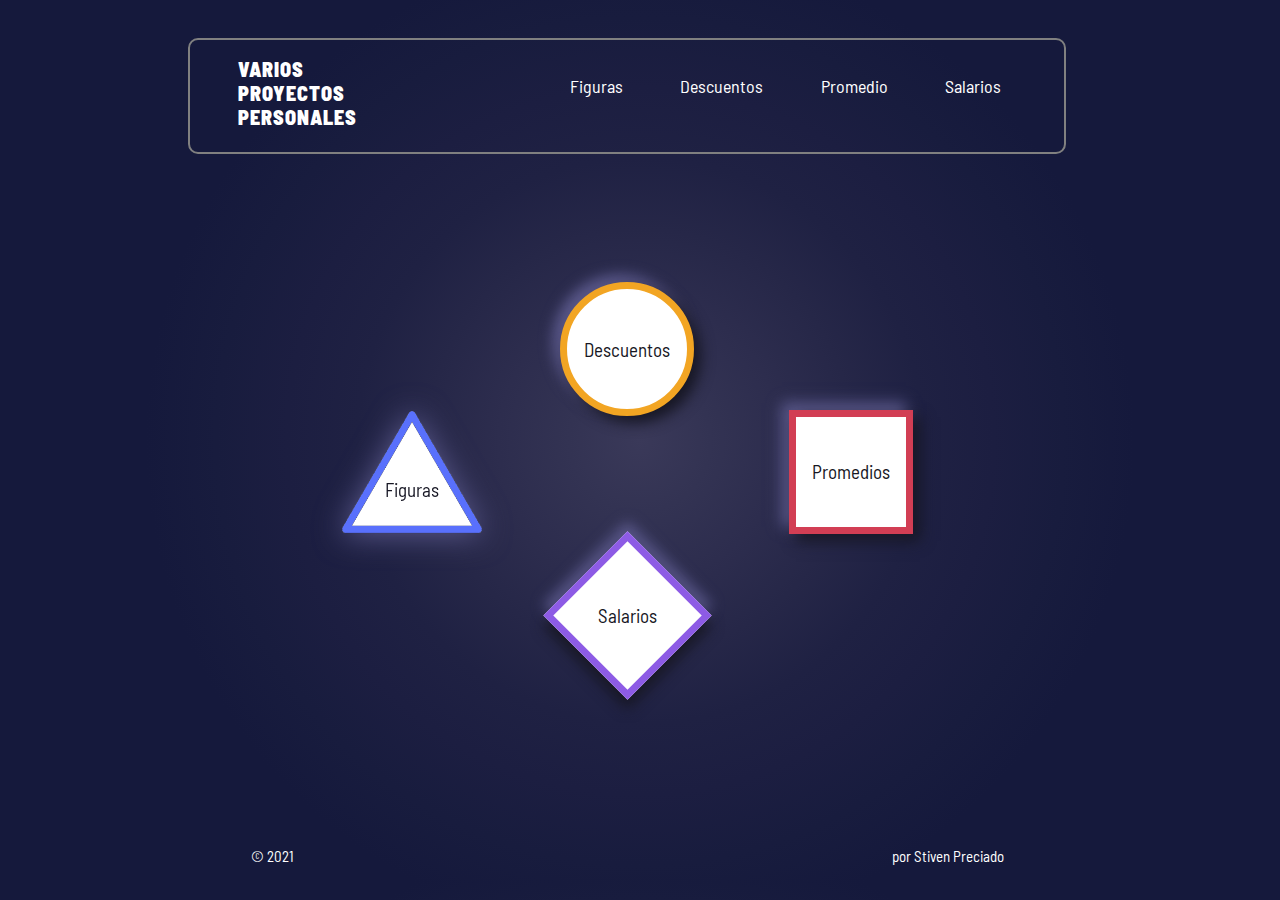
<file: index.html>
<!DOCTYPE html>
<html lang="en">
<head>
    <meta charset="UTF-8">
    <meta http-equiv="X-UA-Compatible" content="IE=edge">
    <link rel="icon" type="image/png" href="assets/images/favicon-32x32.png" alt="Logo">
    <link rel="stylesheet" href="styles/estilos.css">
    <link rel="stylesheet" href="styles/mobile.css">
    <meta name="viewport" content="width=device-width, initial-scale=1.0">
    <title>Proyectos variadosJS</title>

</head>
<body>
    <header>
        <a class="project" href="index.html">
            <p class="project">
                    Varios <br> Proyectos <br> Personales
            </p>

        </a>
        <menu class="menu">
            <ul>
                <li><a href="Figuras.html" target="_blank">Figuras</a></li>
                <li><a href="Descuentos.html" target="_blank">Descuentos</a></li>
                <li><a href="Estadistica.html" target="_blank">Promedio</a></li>
                <li><a href="Salarios.html" target="_blank">Salarios</a></li>
            </ul>
        </menu>
    </header>

    <main>
        <div class="up" >
            <a class="up__circle" href="Descuentos.html" target="_blank">
                <p>Descuentos</p> 
            </a>

        </div>
        <div class="center">
            <a class="center__triangle" href="Figuras.html" target="_blank">
                <p>Figuras</p>
            </a>

            <a class="center__square" href="Estadistica.html" target="_blank">
                <p>Promedios</p>
            </a>
        </div>
        <div class="down">
            <a class="down__diamond" href="Salarios.html" target="_blank">
                <p>Salarios</p>
            </a>
        </div>

    </main>
    <footer>
        <div class="foot__left">
            © 2021
        </div>
        <div class="foot__right">
            por Stiven Preciado
        </div>  

    </footer>
    
</body>
</html>
</file>
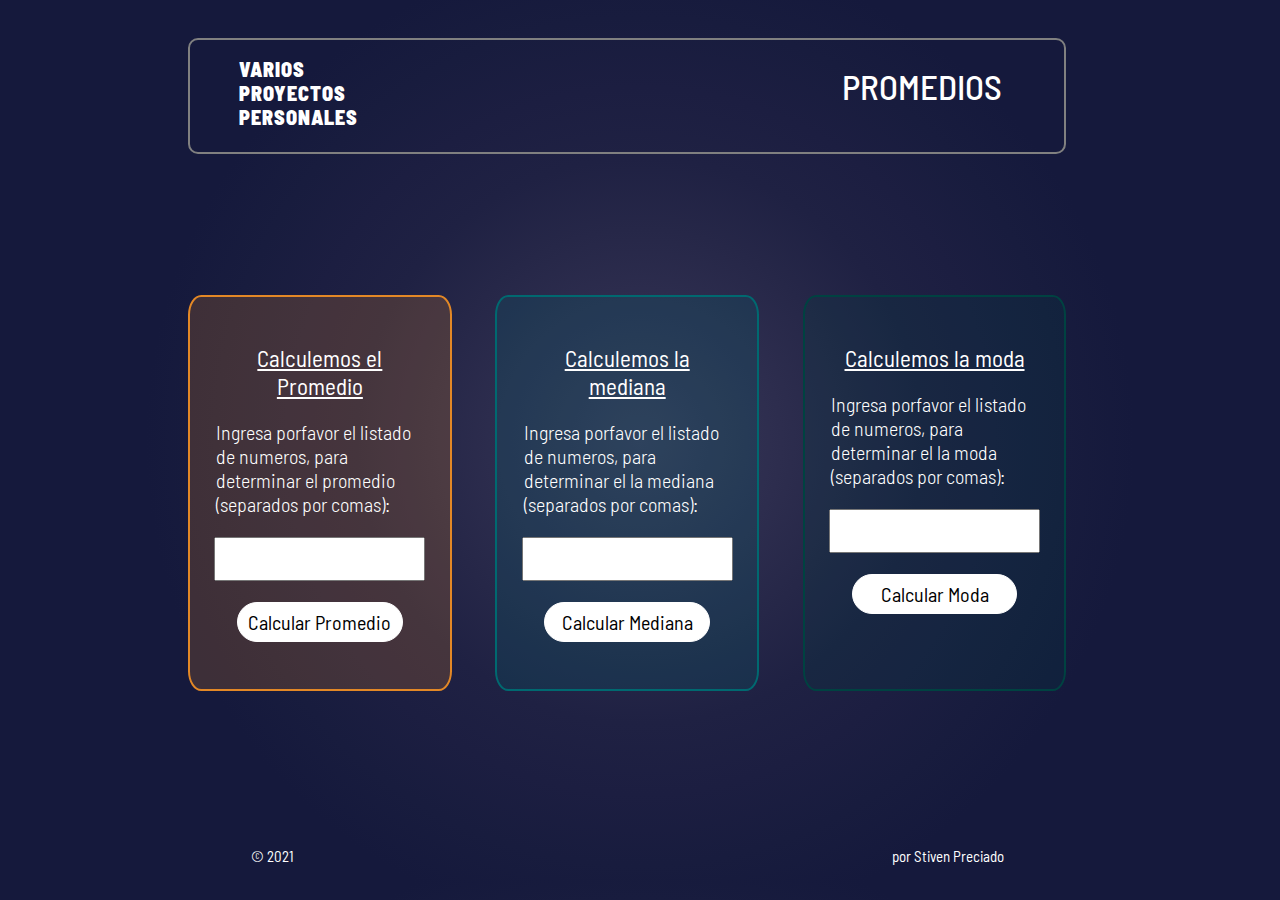
<file: Estadistica.html>
<!DOCTYPE html>
<html lang="en">
<head>
    <meta charset="UTF-8">
    <meta http-equiv="X-UA-Compatible" content="IE=edge">
    <link rel="icon" type="image/png" href="assets/images/favicon-32x32.png" alt="Logo">
    <link rel="stylesheet" href="styles/estilos.css">
    <link rel="stylesheet" href="styles/mobile.css">
    <meta name="viewport" content="width=device-width, initial-scale=1.0">
    <title>Estadistica</title>
</head>
<body>
    <header>
        <a class="project" href="index.html">
            <p class="project">
                    Varios <br> Proyectos <br> Personales
            </p>

        </a>
        <div class="title">
            <h1 >
                Promedios
            </h1>
        </div>
    </header>
    <main class="cards__container">
        <article class="promedio__card">
            <h3 class="promedio__title">
                Calculemos el Promedio
            </h3>
            <p class="promedio__description">
                Ingresa porfavor el listado de numeros, para determinar el promedio (separados por comas):
            </p>
            <input class="pomedio__in" type="text" id="inPromedio">
            <button class="promedio__button" onclick="CalcularPromedio()">
                Calcular Promedio
            </button>
            <p class="promedio__out" id="outPromedio">
                
            </p>

        </article>
        <article class="mediana__card">
            <h3 class="mediana__title">
                Calculemos la mediana
            </h3>
            <p class="mediana__description">
                Ingresa porfavor el listado de numeros, para determinar el la mediana (separados por comas):
            </p>
            <input class="mediana__in" type="text" id="inMediana">
            <button class="mediana__button" onclick="CalcularMediana()">
                Calcular Mediana
            </button>
            <p class="mediana__out" id="outMediana">

            </p>
        </article>
        <article class="moda__card">
            <h3 class="moda__title">
                Calculemos la moda
            </h3>
            <p class="moda__description">
                Ingresa porfavor el listado de numeros, para determinar el la moda (separados por comas):
            </p>
            <input class="moda__in" type="text" id="inModa">
            <button class="moda__button" onclick="CalcularModa()">
                Calcular Moda
            </button>
            <p class="moda__out" id="outModa">

            </p>
        </article>

    </main>
        
    <footer>
        <div class="foot__left">
            © 2021
        </div>
        <div class="foot__right">
            por Stiven Preciado
        </div>  
    </footer>
    <script src="Cal_promedios.js">
    </script>
    
</body>
</html>
</file>
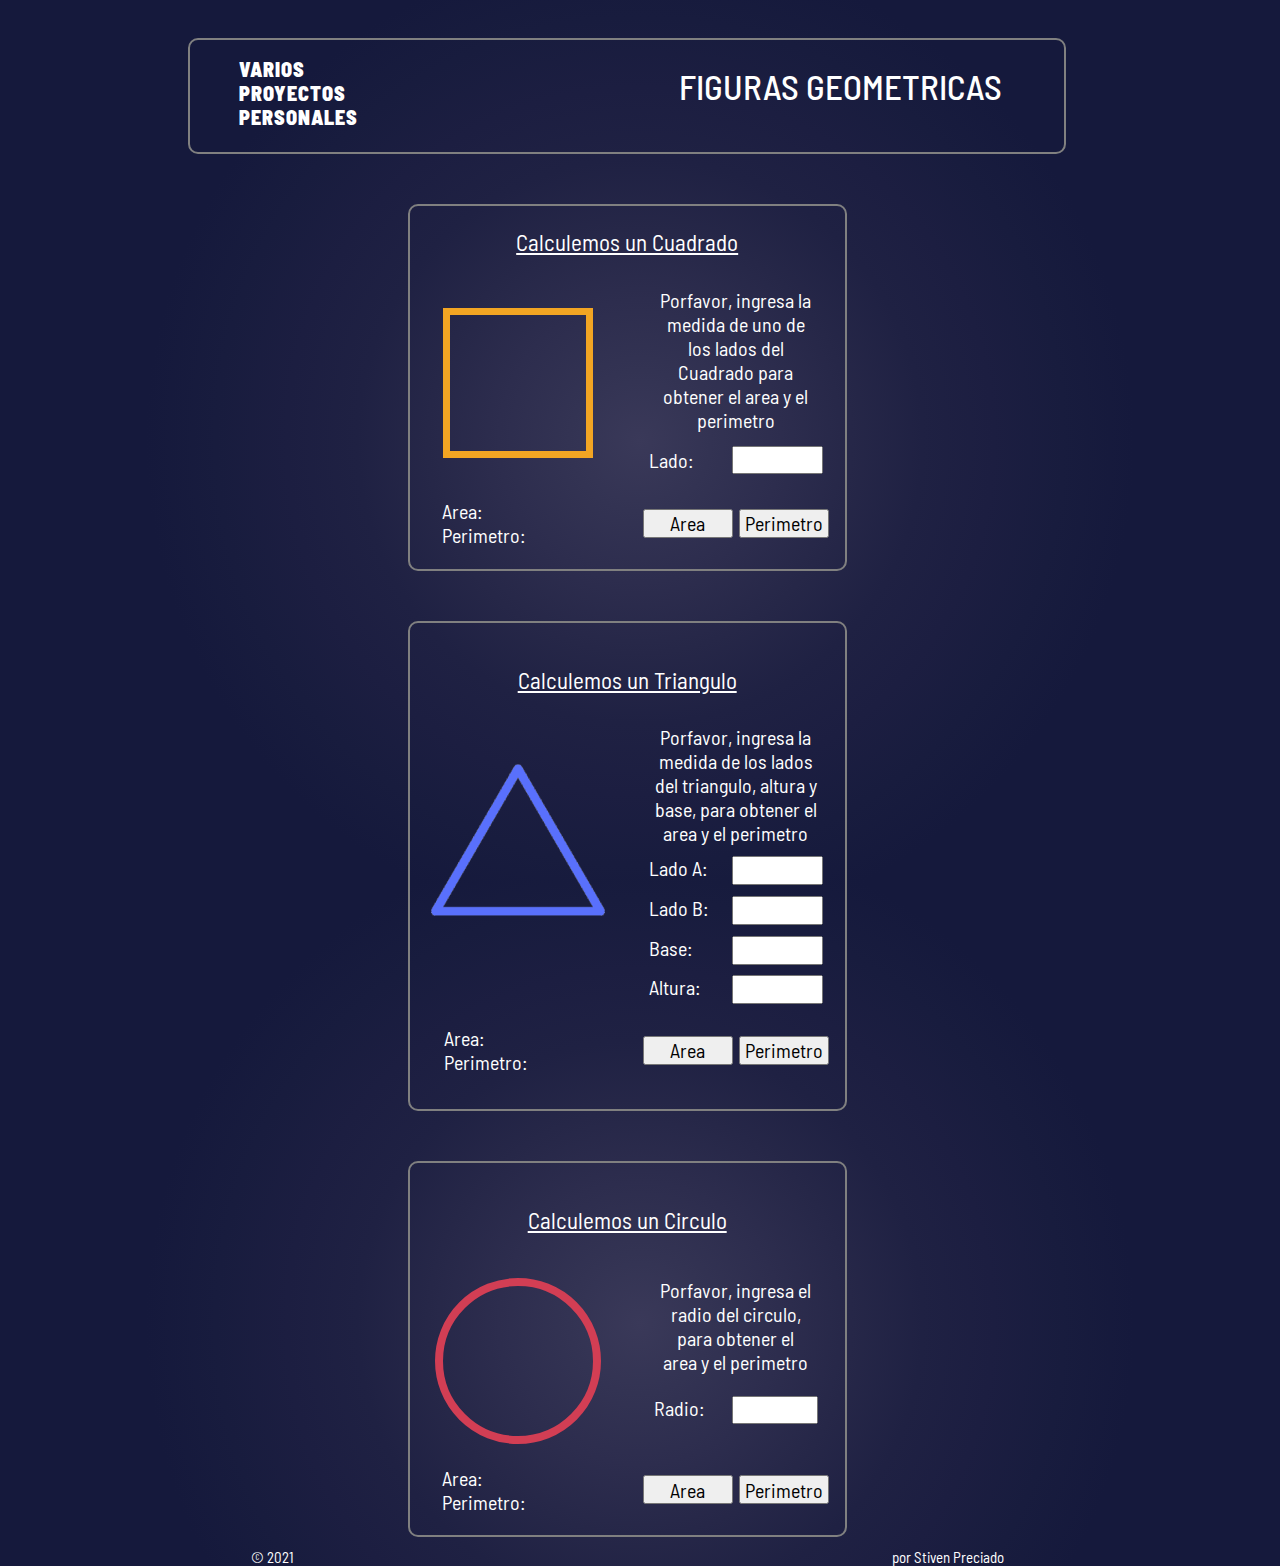
<file: Figuras.html>
<!DOCTYPE html>
<html lang="en">
<head>
    <meta charset="UTF-8">
    <meta http-equiv="X-UA-Compatible" content="IE=edge">
    <link rel="icon" type="image/png" href="assets/images/favicon-32x32.png" alt="Logo">
    <link rel="stylesheet" href="styles/estilos.css">
    <link rel="stylesheet" href="styles/mobile.css">
    <meta name="viewport" content="width=device-width, initial-scale=1.0">
    <title>Figuras Geometricas</title>
</head>
<body>
    <header>
        <a class="project" href="index.html">
            <p class="project">
                    Varios <br> Proyectos <br> Personales
            </p>

        </a>
        <div class="title">
            <h1 >
                Figuras Geometricas
            </h1>
        </div>
    </header>
    <div class="main__container">
        <article class="square">
            <div class="square__up">
                <h2 class="square__title">
                    Calculemos un Cuadrado
                </h2>
            </div>
            
            <div class="square__middle">
                <div class="square__figure">
                    <figure>

                    </figure>
                </div>
                <div class="square__info">
                    <p class="square__info-up">
                        Porfavor, ingresa la medida de uno de los lados del Cuadrado para obtener el area y el perimetro
                    </p>
                    <div class="square__info-down">
                        <p>Lado:</p>
                        <input type="number" id="SideSquare">
                    </div>
                    
                </div>
            </div>
            <div class="square__down">
                    <div class="square__result">
                        <div class="square__area">
                            <p>
                                Area:      
                            </p>
                            <p id="AreaCuadrado">

                            </p>
                        </div>
                        <div class="square__perimeter">
                            <p>
                                    Perimetro:          
                            </p>
                            <p id="PerimetroCuadrado">

                            </p>
                        </div>
                        
                    </div>
                    <div class="square__button">
                        <button class="square__button-area" onclick="CalcularAreaCuadrado()">Area</button>
                        <button class="square__button-perimeter" onclick="CalcularPerimetroCuadrado()">Perimetro</button>
                    </div>
            </div>

        </article>
        <article class="triangle">
            <div class="triangle__up">
                <h2 class="triangle__title">
                    Calculemos un Triangulo
                </h2>
            </div>
            <div class="triangle__middle">
                <div class="triangle__figure-left">
                    <figure>
    
                    </figure>
                </div>
                <div class="triangle__info-right">
                    <p class="triangle__info">
                            Porfavor, ingresa la medida de los lados del triangulo, altura y base, para obtener el area y el perimetro
                    </p>
                    <div class="triangle__side_one">
                        <p>Lado A: </p>
                        <input type="number" id="SideTriangleA">
                    </div>
                    <div class="triangle__side_two">
                        <p>Lado B: </p>
                        <input type="number" id="SideTriangleB">
                    </div>
                    <div class="triangle__side_base">
                        <p>Base: </p>
                        <input type="number" id="SideTriangleBase">
                    </div>
                    <div class="triangle__side_height">
                        <p>Altura: </p>
                        <input type="number" id="SideTriangleHeight">
                    </div>
                </div>
            </div>
            <div class="triangle__down">
                <div class="triangue__results">
                    <div class="triangle__area">
                        <p>Area:</p>
                        <p id="AreaTriangle"></p>
                    </div>
                    <div class="triangle__perimeter">
                        <p>Perimetro:</p>
                        <p id="PerimeterTriangle"></p>
                    </div>
                </div>
                <div class="triangle__buttons">
                    <button onclick="CalcularAreaTriangulo()">
                        Area
                    </button>
                    <button onclick="CalcularPerimetroTriangulo()">
                        Perimetro
                    </button>
                </div>
            </div>
            
        </article>
        <article class="circle">
            <div class="circle__up">
                <h2 class="circle__title">
                    Calculemos un Circulo
                </h2>

            </div>
            <div class="circle__middle">
                <div class="circle__figure">
                    <figure>

                    </figure>
                </div>
                <div class="circle__info">
                    <p class="circle__info-up">
                            Porfavor, ingresa el radio del circulo, para obtener el area y el perimetro
                    </p>
                    <div class="circle__info-down">
                        <p>
                            Radio: 
                        </p>
                        <input type="number" id="RadioCircle">
                    </div>
                </div>

            </div>
            <div class="circle__down">
                <div class="circle__result">
                    <div class="circle__area">
                        <p>
                            Area:
                        </p>
                        <p id="AreaCircle">

                        </p>
                    </div>
                    <div class="circle__petimeter">
                        <p>
                            Perimetro:
                        </p>
                        <p id="PerimeterCircle">

                        </p>
                    </div>
                    
                </div>
                <div class="circle__buttons">
                    <button onclick="CalcularAreaCirculo()">
                        Area
                    </button>
                    <button onclick="CalcularPerimetroCirculo()">
                        Perimetro
                    </button>
                </div>
            </div>

        </article>

    </div>
    
    <footer>
        <div class="foot__left">
            © 2021
        </div>
        <div class="foot__right">
            por Stiven Preciado
        </div>  
    </footer>
    <script src="Cal_figuras.js"></script>
</body>
</html>
</file>
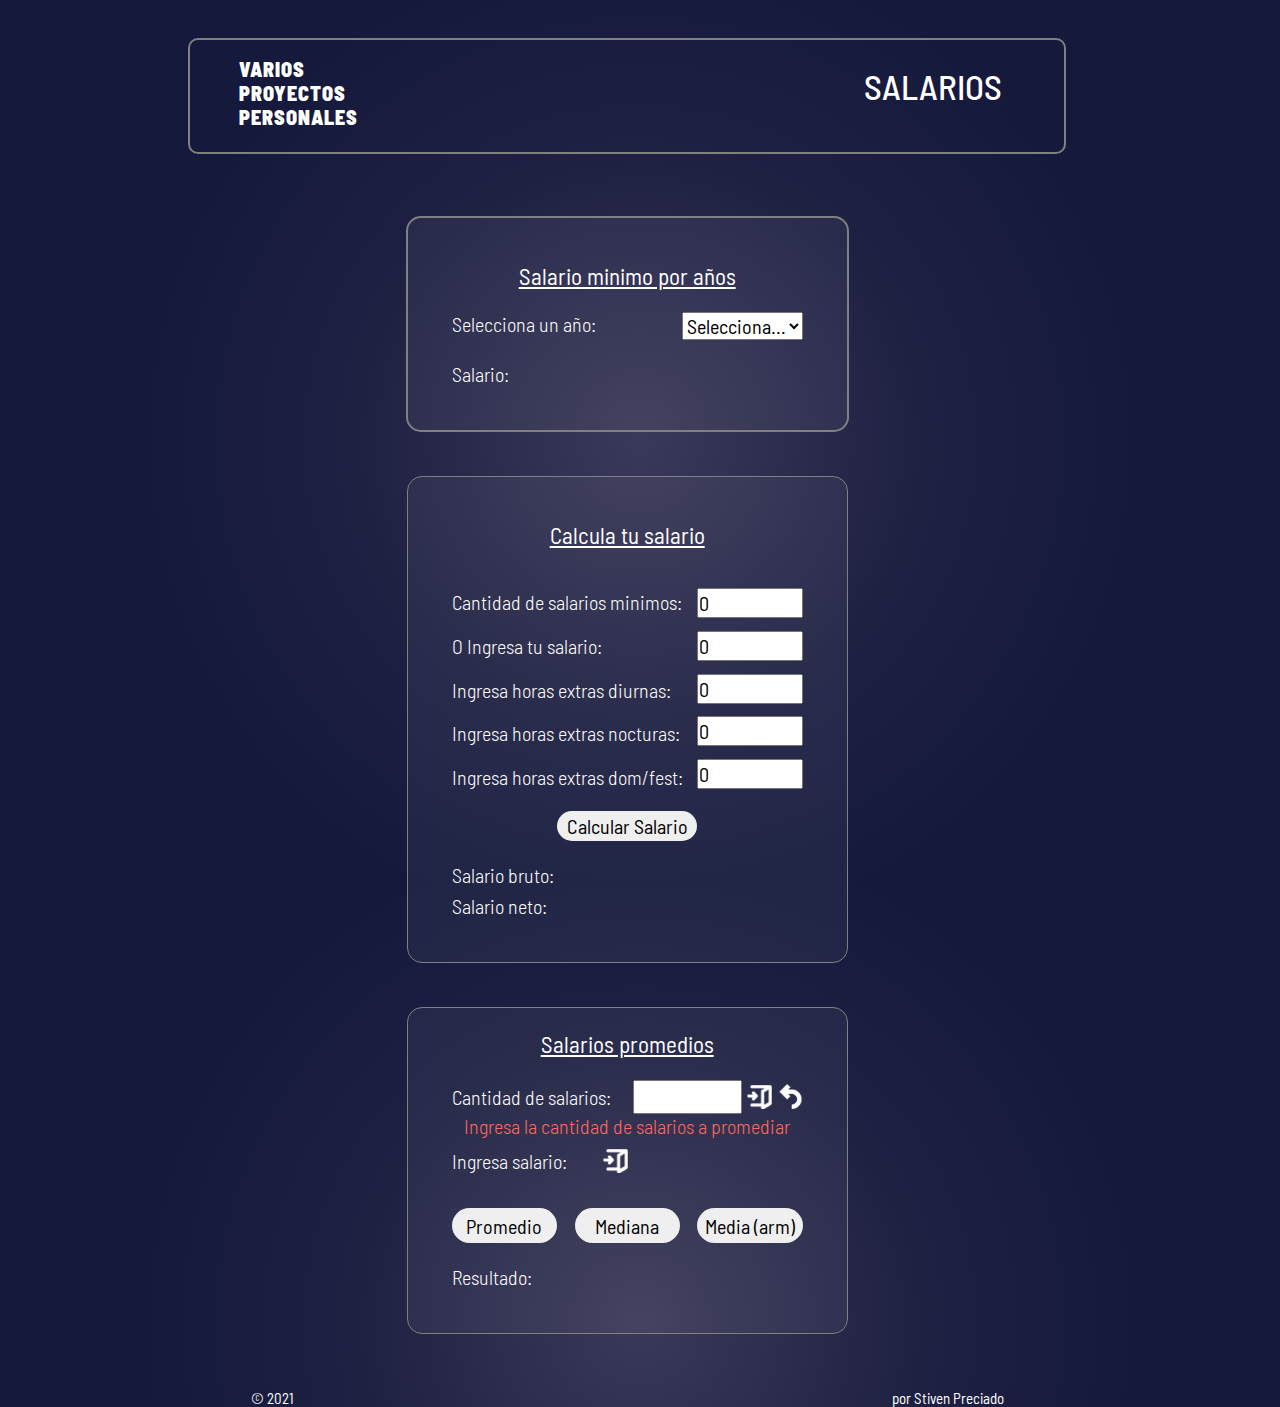
<file: Salarios.html>
<!DOCTYPE html>
<html lang="en">
<head>
    <meta charset="UTF-8">
    <meta http-equiv="X-UA-Compatible" content="IE=edge">
    <link rel="icon" type="image/png" href="assets/images/favicon-32x32.png" alt="Logo">
    <link rel="stylesheet" href="styles/estilos.css">
    <link rel="stylesheet" href="styles/mobile.css">
    <meta name="viewport" content="width=device-width, initial-scale=1.0">
    <title>Salarios</title>
</head>
<body>
    <header>
        <a class="project" href="index.html">
            <p class="project">
                    Varios <br> Proyectos <br> Personales
            </p>

        </a>
        <div class="title">
            <h1 >
                Salarios
            </h1>
        </div>
    </header>
    <main class="card__wrapper">
        <article class="anual__card">
            <div class="anual__up">
                <h3>    
                    Salario minimo por años
                </h3>
            </div>
            <div class="anual__middle">
                <p>
                    Selecciona un año:
                </p>
                <select class="annio" name="" id="selectAnio">
                    <option value="value1">Selecciona...</option>
                    <option value="value2">2012</option>
                    <option value="value3">2013</option>
                    <option value="value4">2014</option>
                    <option value="value5">2015</option>
                    <option value="value6">2016</option>
                    <option value="value7">2017</option>
                    <option value="value8">2018</option>
                    <option value="value9">2019</option>
                    <option value="value10">2020</option>
                    <option value="value11">2021</option>
                    <option value="value12">2022</option>
                </select>
            </div>
            <div class="anual__down">
                <p>
                    Salario:  
                </p>
                <p id="salario">

                </p>
            </div>
        </article>
        <article class="salario__card">
            <div class="salario__title">
                <h3>
                    Calcula tu salario
                </h3>

            </div>
            <div class="salario__info">
                <div class="salario__info-left">
                    <p>
                        Cantidad de salarios minimos:
                    </p>
                    <p>
                        O Ingresa tu salario:
                    </p>
                    <p>
                        Ingresa horas extras diurnas:
                    </p>
                    <p>
                        Ingresa horas extras nocturas:
                    </p>
                    <p>
                        Ingresa horas extras dom/fest:
                    </p>

                </div>
                <div class="salario__info-right">
                    <input type="number" id="inCantidadSalarios" value="0">
                    <input type="number" id="inSalario" value="0">
                    <input type="number" id="inDiurnas" value="0"> 
                    <input type="number" id="inNocturnas" value="0">
                    <input type="number" id="inFestivas" value="0">
                </div>
            </div>
            <div class="salario__button">
                <button onclick="CalculaSalario()">
                    Calcular Salario
                </button>
            </div>
            <div class="salario__result">
                <div class="salario__result-up" id="salarios_up">
                    <p>
                        Salario bruto:
                    </p>
                    <p id="outSalarioBruto">

                    </p>
                </div>
                <div class="salario__result-down" id="salarios_down">
                    <p>
                        Salario neto:
                    </p>
                    <p id="outSalarioNeto">

                    </p>
                </div>
            </div>
        </article>
        <article class="sal-promedios__card">
            <div class="sal-promedios__title">
                <h3>
                    Salarios promedios
                </h3>
            </div>
            <div class="sal-promedios__in">
                <div class="sal-promedios__in-up">
                    <div class="sal-promedios_in-up-data">
                        <p>
                                Cantidad de salarios:
                        </p>
                        <input type="text" id="inCantidad">
                        <button class="button__enviar" onclick="ValidarCantidadSalarios()">
                        </button>
                        <button class="button__limpiar" onclick="LimpiarCampos()">
                        </button>
                    </div>
                    <div class="sal-promedios_in-up-message" >
                        <p id="txtCantidadSalario">Ingresa la cantidad de salarios a promediar</p>
                    </div>
                </div>
                <div class="sal-promedios__in-down">
                    <div class="sal-promedios__in-down-data">
                        <p>
                            Ingresa salario:
                        </p>
                        <input type="text" id="inSalariosLista">
                        <button class="button__enviar" onclick="llenarArregloSalarios()">
                        </button>
                    </div>
                    <div class="sal-promedios__in-down-message">
                        <p id="txtListadoSalario"></p>
                    </div>
                </div>
                
            </div>
            <div class="sal-promedios__buttons">
                <button onclick="CalcularPromedio()">
                    Promedio
                </button>
                <button onclick="CalcularMediana()">
                    Mediana
                </button>
                <button onclick="CalcularMediaArmonica()">
                    Media (arm)
                </button>
            </div>
            <div class="sal-promedios__result">
                <p>
                    Resultado:
                </p>
                <p id="OutResultadoSalarios">

                </p>

            </div>

        </article>
    </main>
        
    <footer>
        <div class="foot__left">
            © 2021
        </div>
        <div class="foot__right">
            por Stiven Preciado
        </div>  
    </footer>
    <script src="Cal_salarios.js"></script>
    
</body>
</html>
</file>
<file: styles/estilos.css>
@import url('https://fonts.googleapis.com/css2?family=Barlow+Semi+Condensed:wght@200&display=swap');
@import url('https://fonts.googleapis.com/css2?family=Barlow+Semi+Condensed:wght@200;900&display=swap');
@import url('https://fonts.googleapis.com/css2?family=Barlow+Semi+Condensed:ital,wght@0,200;0,400;0,900;1,500&display=swap');
*{
    font-size: 62.5%; /* Ajuste de letra para utilizar el rem para el tamaño de letra */
    margin:0;
    padding: 0;
    
    /* font-family: 'Barlow Semi Condensed', sans-serif; */
}
body{
    width: 98vw;
    height: 98vh;
    background-image: radial-gradient(circle, #3a3959, #333353, #2d2d4e, #262748, #1f2143, #1c1e41, #181c3e, #15193c, #15193c, #15193c, #15193c, #15193c);
    display: flex;
    flex-direction: column;
    align-items: center;
    box-sizing: border-box;
    justify-content: space-between;
}
/***************************************/
/***************HEADER******************/
/***************************************/
header{
    border: 2px solid gray;
    width: 70%;
    height: auto;
    box-sizing: border-box;
    padding: 10px 5% 30px 0;
    margin-top: 3%;
    border-radius: 10px;
    display: flex;
    justify-content: space-between;
    align-items: center ;
}

header .project{
    color: #FFFFFF;
    font-family: 'Barlow Semi Condensed', sans-serif; 
    font-weight: bolder;
    font-size: 2rem;
    letter-spacing: 0.1rem;
    text-transform: uppercase;
    display: block;
    width: 20%;
    height: 80%;
    text-align: start;
    padding-left: 5%;
    text-decoration: none;
}

header .menu{
    width: 80%;
    display: flex;
    justify-content: end;

}

header .menu ul{
    display: flex;
    list-style: none;
    justify-content: space-between;
    align-items: center;
    width: 70%;
}

header .menu ul li a{
    font-family: 'Barlow Semi Condensed', sans-serif; 
    font-size: 1.8rem;
    color: #FFFFFF;
    text-decoration: none;
}
/***************************************/
/*****************MAIN******************/
/***************************************/
main{
    height: auto;
    width: 70%;
    box-sizing: border-box;
    display: flex;
    flex-direction: column;
}

main .up{
    height: 33%;
    display: flex;
    align-items: center;
    justify-content: center;
}

main .up .up__circle{
    margin-top: 5%;
    border: 7px solid #f2a523;
    width: 120px;
    height: 120px;
    border-radius: 50%;
    background: white;
    display: flex;
    align-items: center;
    justify-content: center;
    text-decoration: none;
    box-shadow:  7px 7px 14px #171724,
                 -7px -7px 14px #5d5b8e;
}

main .up .up__circle p{
    font-family: 'Barlow Semi Condensed', sans-serif; 
    font-size: 1.9rem;
    color: #171724;
}


main .center{
    height: 33%;
    display: flex;
    align-items: center;
    justify-content: space-around;
}

main .center .center__triangle{
    width: 140px;
    height: 140px;
    background-color: transparent;
    border: 0;
    background-position: center;
    background-image: url(../assets/images/triangle.png);
    background-size: cover;
    filter: drop-shadow(0 2px 15px #5d5b8e);
    display: flex;
    align-items: center;
    justify-content: center;
    text-decoration: none;
    
}

main .center .center__triangle p{
    margin-top: 25%;
    font-family: 'Barlow Semi Condensed', sans-serif; 
    font-size: 1.9rem;
    color: #171724;
}

main .center .center__square{
    border: 7px solid #d23e54;
    width: 110px;
    height: 110px;
    background: white;
    display: flex;
    align-items: center;
    text-decoration: none;
    justify-content: center;
    box-shadow:  7px 7px 14px #171724, -7px -7px 14px #5d5b8e;
}

main .center .center__square p{
    font-family: 'Barlow Semi Condensed', sans-serif; 
    font-size: 1.9rem;
    color: #171724;
}

main .down{
    height: 33%;
    display: flex;
    align-items: center;
    justify-content: center;
}

main .down .down__diamond{
    border: 7px solid #8d5be5;
    width: 105px;
    height: 105px;
    transform: rotate(45deg);
    background: white;
    display: flex;
    align-items: center;
    justify-content: center;
    text-decoration: none;
    box-shadow:  7px 7px 14px #171724,
                 -7px -7px 14px #5d5b8e;
}

main .down .down__diamond p{
    transform: rotate(-45deg);
    font-family: 'Barlow Semi Condensed', sans-serif; 
    font-size: 1.9rem;
    color: #171724;
}

/***************************************/
/*****************FOOTER****************/
/***************************************/
footer{
    width: 70%;
    height: 10%;
    box-sizing: border-box;
    display: flex;
    align-items: flex-end;
    padding-left: 5%;
    padding-right: 5%;

}

footer .foot__left{
    color: #FFFFFF;
    font-family: 'Barlow Semi Condensed', sans-serif; 
    font-size: 1.5rem;
    width: 50%;
    height: 40%;
    text-align: start;
}

footer .foot__right{
    color: #FFFFFF;
    font-family: 'Barlow Semi Condensed', sans-serif; 
    font-size: 1.5rem;
    width: 50%;
    height: 40%;
    text-align: end;
}
/***************************************/
/*****************FIGURAS***************/
/***************************************/
/*************HEADER FIGURAS************/
/***************************************/

header .title{
    width: 50%;
    height: 100%;
    display: flex;
    align-items: center;
    justify-content: flex-end;
    text-align: end;
}

header .title h1{
    color: #FFFFFF;
    font-family: 'Barlow Semi Condensed', sans-serif; 
    font-size: 3.5rem;
    text-transform: uppercase;
    font-weight: 500;
}
/***************************************/
/***************MAIN FIGURAS************/
/***************************************/
.main__container{
    height: auto;
    width: 70%;
    box-sizing: border-box;
    display: flex;
    flex-direction: column;
    align-items: center;
}

/***************SQUARE************/
.main__container .square{
    margin-top: 50px;
    height: auto;
    width: 50%;
    border-radius: 10px;
    border: 2px solid gray;
    display: flex;
    flex-direction: column;
    align-items: center;
    padding: 0% 0 0% 0;
    box-sizing: border-box;
}



.main__container .square .square__up .square__title{
    width: 100%;
    text-align: center;
    margin-top: 10%;
    text-decoration-line: underline;
    color: #FFFFFF;
    font-family: 'Barlow Semi Condensed', sans-serif; 
    font-size: 2.3rem;
    font-weight: 400;
    margin-bottom: 10px;
}

.main__container .square .square__middle{
    width: 100%;
    display: flex;
    margin-top: 5%;
}


.main__container .square .square__middle .square__figure{
    width: 50%;
    height: 100%;
    display: flex;
    flex-direction: column;
    align-items: center;
    justify-content: center;
    box-sizing: border-box;   
}

.main__container .square .square__middle .square__figure figure{
    border: 7px solid #f2a523;
    height: 150px;
    width: 150px;
    box-sizing: border-box;
}

.main__container .square .square__middle .square__info{
    display: flex;
    flex-direction: column;
    box-sizing: border-box;
    width: 50%;
    align-items: center;

}

.main__container .square .square__middle .square__info .square__info-up{
    font-family: 'Barlow Semi Condensed', sans-serif; 
    font-size: 2rem;
    font-weight: 400;
    color: #FFFFFF;
    text-align: center;
    width: 70%;
}

.main__container .square .square__middle .square__info .square__info-down{
    margin-top: 5%; 
    width: 80%;
    display: flex;
    justify-content: space-between;
    align-items: center;
    height: 35px;
}

.main__container .square .square__middle .square__info .square__info-down p{
    font-family: 'Barlow Semi Condensed', sans-serif; 
    font-size: 2rem;
    font-weight: 400;
    color: #FFFFFF;
}

.main__container .square .square__middle .square__info .square__info-down input{
    font-family: 'Barlow Semi Condensed', sans-serif; 
    font-size: 2rem;
    font-weight: 400;
    width: 50%;
}

.main__container .square .square__down{
    width: 100%;
    margin-top: 5%;
    margin-bottom: 5%;
    display: flex;
}

.main__container .square .square__down .square__result{
    width: 50%;
    display: flex;
    flex-direction: column;
    align-items: center;
}

.main__container .square .square__down .square__result .square__area{
    width:70%;
    display: flex;
    justify-content: space-between;
}


.main__container .square .square__down .square__result .square__area p{
    font-family: 'Barlow Semi Condensed', sans-serif; 
    font-size: 2rem;
    font-weight: 400;
    color: #FFFFFF;
}

.main__container .square .square__down .square__result #AreaCuadrado{
    color: #f2a523;
}

.main__container .square .square__down .square__result .square__perimeter{
    width:70%;
    display: flex;
    justify-content: space-between;
}

.main__container .square .square__down .square__result .square__perimeter p{
    font-family: 'Barlow Semi Condensed', sans-serif; 
    font-size: 2rem;
    font-weight: 400;
    color: #FFFFFF;
}

.main__container .square .square__down .square__result .square__perimeter #PerimetroCuadrado{
    color: #f2a523;
}

.main__container .square .square__down .square__button{
    width: 50%;
    display: flex;
    align-items: center;
    justify-content: space-evenly;
    padding: 0 2% 0 2%;
    box-sizing: border-box;
}

.main__container .square .square__down .square__button button{
    font-family: 'Barlow Semi Condensed', sans-serif; 
    font-size: 2rem;
    width: 45%;
    height: 60%;  
}



/*************TRIANGLE************/
.main__container .triangle{
    margin-top: 50px;
    height: auto;
    width: 50%;
    border-radius: 10px;
    border: 2px solid gray;
    display: flex;
    flex-direction: column;
    align-items: center;
    box-sizing: border-box;
}

.main__container .triangle .triangle__up{   
    width: 100%;
}

.main__container .triangle .triangle__up .triangle__title{
    color: #FFFFFF;
    font-family: 'Barlow Semi Condensed', sans-serif; 
    font-size: 2.3rem;
    font-weight: 400;
    text-align: center;
    margin-top: 10%;
    text-decoration-line: underline;
}

.main__container .triangle .triangle__middle{
    margin-top: 7%;
    width: 100%;
    display: flex;
}

.main__container .triangle .triangle__middle .triangle__figure-left{
    width: 50%;
    display: flex;
    justify-content: center;
    align-items: center;
}

.main__container .triangle .triangle__middle .triangle__figure-left figure{
    width: 80%;
    height: 80%;
    background-image: url(../assets/images/triangle_transp.png);
    background-size: contain;
    background-repeat: no-repeat;
}




.main__container .triangle .triangle__middle .triangle__info-right{
    width: 50%;
    display: flex;
    flex-direction: column;
    align-items: center;
}

.main__container .triangle .triangle__middle .triangle__info-right .triangle__info{
    color: #FFFFFF;
    font-family: 'Barlow Semi Condensed', sans-serif; 
    font-size: 2rem;
    font-weight: 400;
    text-align: center;
    margin-left: 12%;
    margin-right: 12%; 

}


.main__container .triangle .triangle__middle .triangle__info-right .triangle__side_one{
    margin-top: 5%;
    width: 80%;
    display: flex;
    justify-content: space-between;
}

.main__container .triangle .triangle__middle .triangle__info-right .triangle__side_one p{
    color: #FFFFFF;
    font-family: 'Barlow Semi Condensed', sans-serif; 
    font-size: 2rem;
    font-weight: 400;
}
.main__container .triangle .triangle__middle .triangle__info-right .triangle__side_one input{
    width: 50%;
    height: 25px;
    font-family: 'Barlow Semi Condensed', sans-serif; 
    font-size: 2rem;
}

.main__container .triangle .triangle__middle .triangle__info-right .triangle__side_two{
    margin-top: 5%;
    width: 80%;
    display: flex;
    justify-content: space-between;
}

.main__container .triangle .triangle__middle .triangle__info-right .triangle__side_two p{
    color: #FFFFFF;
    font-family: 'Barlow Semi Condensed', sans-serif; 
    font-size: 2rem;
    font-weight: 400;
}
.main__container .triangle .triangle__middle .triangle__info-right .triangle__side_two input{
    width: 50%;
    height: 25px;
    font-family: 'Barlow Semi Condensed', sans-serif; 
    font-size: 2rem;
}

.main__container .triangle .triangle__middle .triangle__info-right .triangle__side_base{
    margin-top: 5%;
    width: 80%;
    display: flex;
    justify-content: space-between;
}

.main__container .triangle .triangle__middle .triangle__info-right .triangle__side_base p{
    color: #FFFFFF;
    font-family: 'Barlow Semi Condensed', sans-serif; 
    font-size: 2rem;
    font-weight: 400;
}
.main__container .triangle .triangle__middle .triangle__info-right .triangle__side_base input{
    width: 50%;
    height: 25px;
    font-family: 'Barlow Semi Condensed', sans-serif; 
    font-size: 2rem;
}

.main__container .triangle .triangle__middle .triangle__info-right .triangle__side_height{
    margin-top: 5%;
    width: 80%;
    display: flex;
    justify-content: space-between;
}

.main__container .triangle .triangle__middle .triangle__info-right .triangle__side_height p{
    color: #FFFFFF;
    font-family: 'Barlow Semi Condensed', sans-serif; 
    font-size: 2rem;
    font-weight: 400;
}
.main__container .triangle .triangle__middle .triangle__info-right .triangle__side_height input{
    width: 50%;
    height: 25px;
    font-family: 'Barlow Semi Condensed', sans-serif; 
    font-size: 2rem;
}

.main__container .triangle .triangle__down{
    width: 100%;
    display: flex;
    margin-top: 5%;
    margin-bottom: 8%;
}

.main__container .triangle .triangle__down .triangue__results{
    width: 50%;
    padding: 0 8% 0 8%;
    box-sizing: border-box;
}

.main__container .triangle .triangle__down .triangue__results .triangle__area{
    display: flex;
    justify-content: space-between;
}

.main__container .triangle .triangle__down .triangue__results p{
    color: #FFFFFF;
    font-family: 'Barlow Semi Condensed', sans-serif; 
    font-size: 2rem;
    font-weight: 400;
}

.main__container .triangle .triangle__down .triangue__results #AreaTriangle{
    color: #5970fc;
}

.main__container .triangle .triangle__down .triangue__results .triangle__perimeter{
    display: flex;
    justify-content: space-between;
}

.main__container .triangle .triangle__down .triangue__results #PerimeterTriangle{
    color: #5970fc;
}



.main__container .triangle .triangle__down .triangle__buttons{
    width: 50%;
    display: flex;
    align-items: center;
    justify-content: space-evenly;
    padding: 0 2% 0 2%;
    box-sizing: border-box;
}

.main__container .triangle .triangle__down .triangle__buttons button{
    font-family: 'Barlow Semi Condensed', sans-serif; 
    font-size: 2rem;
    width: 45%;
    height: 60%;  

}

/*************CIRCLE************/
.main__container .circle{
    margin-top: 50px;
    height: auto;
    width: 50%;
    border-radius: 10px;
    border: 2px solid gray;
    display: flex;
    flex-direction: column;
    align-items: center;
    box-sizing: border-box;
}

.main__container .circle .circle__up{
    width: 100%;
    display: flex;
    justify-content: center;
}

.main__container .circle .circle__up .circle__title{
    color: #FFFFFF;
    font-family: 'Barlow Semi Condensed', sans-serif; 
    font-size: 2.3rem;
    font-weight: 400;
    text-align: center;
    margin-top: 10%;
    text-decoration-line: underline;
}

.main__container .circle .circle__middle{
    width: 100%;
    display: flex;
    margin-top: 10%;
}

.main__container .circle .circle__middle .circle__figure{
    width: 50%;
    display: flex;
    align-items: center;
    justify-content: center;
}

.main__container .circle .circle__middle .circle__figure figure{
    border: 8px solid #d23e54;
    width: 150px;
    height: 150px;
    border-radius: 50%;
}

.main__container .circle .circle__middle .circle__info{
    width: 50%;
    display: flex;
    flex-direction: column;
    align-items: center;   
}

.main__container .circle .circle__middle .circle__info .circle__info-up{
    color: #FFFFFF;
    font-family: 'Barlow Semi Condensed', sans-serif; 
    font-size: 2rem;
    font-weight: 400;
    text-align: center;
    width: 70%;
}

.main__container .circle .circle__middle .circle__info .circle__info-down{
    width: 75%;
    display: flex;
    justify-content: space-between;
    margin-top: 10%;
}

.main__container .circle .circle__middle .circle__info .circle__info-down p{
    color: #FFFFFF;
    font-family: 'Barlow Semi Condensed', sans-serif; 
    font-size: 2rem;
    font-weight: 400;
}

.main__container .circle .circle__middle .circle__info .circle__info-down input{
    font-family: 'Barlow Semi Condensed', sans-serif; 
    font-size: 2rem;
    font-weight: 400;
    width: 50%;
}


.main__container .circle .circle__down{
    width: 100%;
    display: flex;
    margin-top: 5%;
    margin-bottom: 5%;
    
}

.main__container .circle .circle__result{
    width: 50%;
    display: flex;
    flex-direction: column;
    align-items: center;
}

.main__container .circle .circle__result .circle__area{
    width: 70%;
    display: flex;
    justify-content: space-between;
}

.main__container .circle .circle__result .circle__area p{
    color: #FFFFFF;
    font-family: 'Barlow Semi Condensed', sans-serif; 
    font-size: 2rem;
    font-weight: 400;
}

.main__container .circle .circle__result .circle__area #AreaCircle{
    color: #d23e54;
}



.main__container .circle .circle__result .circle__petimeter{
    width: 70%;
    display: flex;
    justify-content: space-between;
}

.main__container .circle .circle__result .circle__petimeter p{
    color: #FFFFFF;
    font-family: 'Barlow Semi Condensed', sans-serif; 
    font-size: 2rem;
    font-weight: 400;
}

.main__container .circle .circle__result .circle__petimeter #PerimeterCircle{
    color: #d23e54;
}


.main__container .circle .circle__buttons{
    width: 50%;
    display: flex;
    align-items: center;
    justify-content: space-evenly;
    padding: 0 2% 0 2%;
    box-sizing: border-box;
}

.main__container .circle .circle__buttons button{
    font-family: 'Barlow Semi Condensed', sans-serif; 
    font-size: 2rem;
    width: 45%;
    height: 60%;  
}
/***************************************/
/***************PROMEDIOS***************/
/***************************************/
/***************************************/
/***************************************/
.cards__container{
    margin-top: 3%;
    display: flex;
    flex-direction: row;
    justify-content: space-between;
    width: 70%;
    box-sizing: border-box;
}

.cards__container article{
    width: 30%;
    border: 1px solid white;
    display: flex;
    flex-direction: column;
    padding: 3%;
    box-sizing: border-box;
}

.cards__container article h3{
    color: #FFFFFF;
    font-family: 'Barlow Semi Condensed', sans-serif; 
    font-size: 2.3rem;
    font-weight: 400;
    margin-top: 10%;
    text-decoration-line: underline;
    text-align: center;
}

.cards__container article p{
    color: #FFFFFF;
    font-family: 'Barlow Semi Condensed', sans-serif; 
    font-size: 2rem;
    font-weight: 300;
    margin-top: 10%;
}

.cards__container article input{
    font-family: 'Barlow Semi Condensed', sans-serif; 
    font-size: 2rem;
    font-weight: 400;
    width: 100%;
    height: 40px;
    margin-top: 10%;
    align-self: center;
}

.cards__container article button{
    font-family: 'Barlow Semi Condensed', sans-serif; 
    font-size: 2rem;
    width: 80%;
    height: 40px;
    margin-top: 10%;
    border-radius: 50px;
    border: 1px solid #FFFFFF;
    align-self: center;
    background-color: #FFFFFF;
    color: #000000;
}

.cards__container .promedio__card{
    background-color: rgb(227, 136, 38, 0.2);
    border: 2px solid rgb(227, 136, 38);
    border-radius: 5%;
    display: flex;
    flex-direction: column;
}

.cards__container .promedio__card .promedio__out{
    font-family: 'Barlow Semi Condensed', sans-serif; 
    font-size: 2.5rem;
    font-weight: 500;
    color: #ffffff;
    width: auto;
    height: auto;
    align-self: center;

}

.cards__container .mediana__card{
    background-color: rgb(0, 105, 112, 0.2);
    border: 2px solid rgb(0, 105, 112);
    border-radius: 5%;
    display: flex;
    flex-direction: column;
}

.cards__container .mediana__card .mediana__out{
    font-family: 'Barlow Semi Condensed', sans-serif; 
    font-size: 2.5rem;
    font-weight: 500;
    color: #ffffff;
    width: auto;
    height: auto;
    align-self: center;

}

.cards__container .moda__card{
    background-color: rgb(0, 66, 65, 0.2);
    border: 2px solid rgb(0, 66, 65);
    border-radius: 5%;
    display: flex;
    flex-direction: column;
}

.cards__container .moda__card .moda__out{
    font-family: 'Barlow Semi Condensed', sans-serif; 
    font-size: 2.5rem;
    font-weight: 500;
    color: #ffffff;
    width: auto;
    height: auto;
    align-self: center;

}
/***************************************/
/***************SALARIOS****************/
/***************************************/
/***************************************/
/***************************************/
.card__wrapper{
    display: flex;
    flex-direction: column;
    align-items: center;
    margin-top: 5%;

}

/*************Anual Card****************/
.anual__card{
    background-color: rgb(255, 255, 255, 0.05);
    border: 2px solid gray;
    width: 50%;
    display: flex;
    flex-direction: column;
    align-items: center;
    border-radius: 15px;
}

.anual__card .anual__up{
    margin-top: 10%;
}

.anual__card .anual__up h3{
    color: #FFFFFF;
    font-family: 'Barlow Semi Condensed', sans-serif; 
    font-size: 2.3rem;
    font-weight: 400;
    text-align: center;
    text-decoration-line: underline;
}


.anual__card .anual__middle{
    width: 80%;
    display: flex;
    margin-top: 5%;
    justify-content: space-between;
}

.anual__card .anual__middle p{
    color: #FFFFFF;
    font-family: 'Barlow Semi Condensed', sans-serif; 
    font-size: 2rem;
    font-weight: 300;
    text-align: center;
}

.anual__card .anual__middle select{
    font-family: 'Barlow Semi Condensed', sans-serif; 
    font-size: 2rem;
    font-weight:400;
    text-align: center;
}

.anual__card .anual__down{
    display: flex;
    width: 80%;
    margin-top: 5%;
    margin-bottom: 10%;
    justify-content: space-between; 
    align-items: center;

}

.anual__card .anual__down p{
    color: #FFFFFF;
    font-family: 'Barlow Semi Condensed', sans-serif; 
    font-size: 2rem;
    font-weight: 300;
    
}

/*************Salario Card****************/
.salario__card{
    background-color: rgb(255, 255, 255, 0.05);
    border: 1px solid gray;
    margin-top: 5%;
    width: 50%;
    display: flex;
    flex-direction: column;
    align-items: center;
    border-radius: 15px;
}

.salario__card .salario__title{
    margin-top: 10%;
}

.salario__card .salario__title h3{
    color: #FFFFFF;
    font-family: 'Barlow Semi Condensed', sans-serif; 
    font-size: 2.3rem;
    font-weight: 400;
    text-align: center;
    text-decoration-line: underline;
}

.salario__card .salario__info{
    width: 80%;
    display: flex;
    margin-top: 5%;
}

.salario__card .salario__info .salario__info-left{
    width: 70%;
}

.salario__card .salario__info .salario__info-left p{
    color: #FFFFFF;
    font-family: 'Barlow Semi Condensed', sans-serif; 
    font-size: 2rem;
    font-weight: 300;
    margin-top: 8%;
}

.salario__card .salario__info .salario__info-right{
    width: 30%;
    box-sizing: border-box;
    display: flex;
    flex-direction: column;
    justify-content: space-between;
    margin-top: 5%;
}

.salario__card .salario__info .salario__info-right input{
    width: 100%;
    box-sizing: border-box;
    height: 30px;
    font-family: 'Barlow Semi Condensed', sans-serif; 
    font-size: 2rem;
    font-weight: 400;

}

.salario__card .salario__button{
    width: 80%;
    display: flex;
    margin-top: 5%;
    justify-content: center;
}

.salario__card .salario__button button{
    width: 40%;
    height: 30px;
    font-family: 'Barlow Semi Condensed', sans-serif; 
    font-size: 2rem;
    border-radius: 15px;
    border: 2px solid transparent;
}

.salario__card .salario__result{
    margin-top: 5%;
    width: 80%;
    display: flex;
    flex-direction: column;
    align-items: center;
    margin-bottom: 10%;
    
}

.salario__card .salario__result .salario__result-up{
    width: 100%;
    display: flex;
    justify-content: space-between;
    
}

.salario__card .salario__result .salario__result-up p{
    color: #FFFFFF;
    font-family: 'Barlow Semi Condensed', sans-serif; 
    font-size: 2rem;
    font-weight: 300;

}

.salario__card .salario__result .salario__result-down{
    width: 100%;
    margin-top: 2%;
    display: flex;
    justify-content: space-between;
}

.salario__card .salario__result .salario__result-down p{
    color: #FFFFFF;
    font-family: 'Barlow Semi Condensed', sans-serif; 
    font-size: 2rem;
    font-weight: 300;
}

/*************Salarios Promedio****************/
.sal-promedios__card{
    background-color: rgb(255, 255, 255, 0.05);
    border: 1px solid gray;
    width: 50%;
    margin-top: 5%;
    display: flex;
    flex-direction: column;
    border-radius: 15px;
    margin-bottom: 5%;
}

.sal-promedios__card .sal-promedios__title{
    margin-top: 5%;
}

.sal-promedios__card .sal-promedios__title h3{
    color: #FFFFFF;
    font-family: 'Barlow Semi Condensed', sans-serif; 
    font-size: 2.3rem;
    font-weight: 400;
    text-align: center;
    text-decoration-line: underline;    
}

.sal-promedios__card .sal-promedios__in{
    width: 80%;
    align-self: center;
    margin-top: 5%;
    

}

.sal-promedios__card .sal-promedios__in .sal-promedios__in-up{
    display: flex;
    flex-direction: column;
    justify-content: space-between;
}

.sal-promedios__card .sal-promedios__in .sal-promedios__in-up .sal-promedios_in-up-data{
    display: flex;
    justify-content: space-between;
}

.sal-promedios__card .sal-promedios__in .sal-promedios__in-up .sal-promedios_in-up-data p{
    color: #FFFFFF;
    font-family: 'Barlow Semi Condensed', sans-serif; 
    font-size: 2rem;
    font-weight: 300;
    align-self: center;
    width: 50%;
}

.sal-promedios__card .sal-promedios__in .sal-promedios__in-up .sal-promedios_in-up-data input{
    font-family: 'Barlow Semi Condensed', sans-serif; 
    font-size: 2rem;
    font-weight: 400;
    height: 30px;
    width: 30%;
    
}

.sal-promedios__card .sal-promedios__in .sal-promedios__in-up .sal-promedios_in-up-data button{
    font-family: 'Barlow Semi Condensed', sans-serif; 
    font-size: 2rem;
    font-weight: 300;
    height: 25px;
    width: 25px;
    align-self: center;
}

.sal-promedios__card .sal-promedios__in .sal-promedios__in-up .sal-promedios_in-up-data .button__enviar{
    background: url(../assets/icons/submit.png);
    background-size: cover;
    background-color: transparent;
    border: transparent;
}

.sal-promedios__card .sal-promedios__in .sal-promedios__in-up .sal-promedios_in-up-data .button__limpiar{
    background: url(../assets/icons/return.png);
    background-size: cover;
    background-color: transparent;
    border: transparent;
}

.sal-promedios__card .sal-promedios__in .sal-promedios__in-up .sal-promedios_in-up-message{
    display: flex;
}

.sal-promedios__card .sal-promedios__in .sal-promedios__in-up .sal-promedios_in-up-message p{
    font-family: 'Barlow Semi Condensed', sans-serif; 
    font-size: 2rem;
    font-weight: 300;
    width: 100%;
    color : rgb(255,105,97);
    text-align: center;
}


.sal-promedios__card .sal-promedios__in .sal-promedios__in-down{
    margin-top: 3%;
    display: flex;
    flex-direction: column;
}

.sal-promedios__card .sal-promedios__in .sal-promedios__in-down .sal-promedios__in-down-data{
    display: flex;

}

.sal-promedios__card .sal-promedios__in .sal-promedios__in-down .sal-promedios__in-down-data p{
    color: #FFFFFF;
    font-family: 'Barlow Semi Condensed', sans-serif; 
    font-size: 2rem;
    font-weight: 300;
    align-self: center;
    margin-right: 10.5%;

}





.sal-promedios__card .sal-promedios__in .sal-promedios__in-down .sal-promedios__in-down-data input{
    font-family: 'Barlow Semi Condensed', sans-serif; 
    font-size: 2rem;
    font-weight: 400;
    height: 30px;
    width: 30%;
    margin-right: 2%;
    display: none;

    
}

.sal-promedios__card .sal-promedios__in .sal-promedios__in-down .sal-promedios__in-down-data button{
    font-family: 'Barlow Semi Condensed', sans-serif; 
    font-size: 2rem;
    font-weight: 300;
    height: 25px;
    width: 25px;
    align-self: center;
}

.sal-promedios__card .sal-promedios__in .sal-promedios__in-down .sal-promedios__in-down-message{
    display: flex;
}

.sal-promedios__card .sal-promedios__in .sal-promedios__in-down .sal-promedios__in-down-message p{
    font-family: 'Barlow Semi Condensed', sans-serif; 
    font-size: 2rem;
    font-weight: 300;
    width: 100%;
    color : rgb(255,105,97);
    text-align: center;
}




.sal-promedios__card .sal-promedios__in .sal-promedios__in-down .button__enviar{
    background: url(../assets/icons/submit.png);
    background-size: cover;
    background-color: transparent;
    border: transparent;
}

.sal-promedios__card .sal-promedios__buttons{
    margin-top: 8%;
    width: 80%;
    align-self: center;
    display: flex;
    justify-content: space-between;
}

.sal-promedios__card .sal-promedios__buttons button{
    font-family: 'Barlow Semi Condensed', sans-serif; 
    font-size: 2rem;
    font-weight: 400;
    height: 35px;
    width: 30%;
    align-self: center;
    border-radius: 20px;
    border: 1px solid transparent;
}

.sal-promedios__card .sal-promedios__result{
    width: 80%;
    align-self: center;
    margin-top: 5%;
    display: flex;
    justify-content: space-between;
    margin-bottom: 10%;
}

.sal-promedios__card .sal-promedios__result p{
    color: #FFFFFF;
    font-family: 'Barlow Semi Condensed', sans-serif; 
    font-size: 2rem;
    font-weight: 300;
    
}
/***************************************/
/***************DESCUENTOS**************/
/***************************************/
/***************************************/
/***************************************/

.project__container{
    width: 70%;
    display: flex;

}

.project__container .find__container{
    display: flex;
    flex-direction: column;
    margin-top: 8%;
    width: 90%;
    align-self: center;
}

.project__container .find__container input{
    font-family: 'Barlow Semi Condensed', sans-serif; 
    font-size: 2rem;
    font-weight: 400;
    background-color: transparent;
    border: 1px solid gray;
}

.project__container .find__container button{
    font-family: 'Barlow Semi Condensed', sans-serif; 
    font-size: 2rem;
    font-weight: 400;
    border: 1px solid gray;
}

.project__container .find__container .find{
    height: 40px;
    display: flex;
    justify-content: space-between;
}

.project__container .find__container .find input{
    width:79%;
    border-radius: 15px;
    height: 100%;
    margin-top: 0;
    color: #FFFFFF; 
    padding-left: 5px;
}

.project__container .find__container .find button{
    font-family: 'Barlow Semi Condensed', sans-serif; 
    font-size: 2.3rem;
    font-weight: 400;
    width: 19%;
    height: 100%;   
    border-radius: 5px;
}

.project__container .find__container .descount{
    margin-top: 1%;
    height: 40px;
    width: 40%;
    align-self: flex-end;
    justify-content: space-between;
    display: flex;
}

.project__container .find__container .descount input{
    width: 48%;
    border-radius: 15px;
    height: 100%;
    margin-top: 0;
    color: #FFFFFF; 
    padding-left: 5px;
}

.project__container .find__container .descount button{
    font-family: 'Barlow Semi Condensed', sans-serif; 
    font-size: 2.3rem;
    font-weight: 400;
    width: 47%;
    height: 100%;   
    border-radius: 5px;
}

.project__container .products__container{
    margin-top: 5%;
    display: flex;
    flex-wrap: wrap;
    align-items: center;
    justify-content: space-between;
    margin-bottom: 7%;

}

.project__container .products__container article{
    margin: 1%;
    margin-top: 5%;
    width: 15%;
    border-top-left-radius: 15px;
    border-bottom-right-radius: 15px;
    -webkit-box-shadow: 0px 0px 0px 0px rgb(255,255,255, 0.5);
    -moz-box-shadow: 0px 0px 0px 0px rgb(255, 255, 255, 0.5);
    box-shadow: 0px 1px 6px -1px rgb(255,255,255,0.5);
}

.project__container .products__container article img{
    width: 100%;
    border-top-left-radius: 15px;
    border-bottom-right-radius: 15px;
}

.project__container .products__container article h3{
    font-family: 'Barlow Semi Condensed', sans-serif; 
    font-size: 2rem;
    font-weight: 400;
    color: #FFFFFF;
    margin-left: 5%;
    margin-bottom: 10%;
}

.project__container .products__container article p{
    font-family: 'Barlow Semi Condensed', sans-serif; 
    font-size: 1.7rem;
    font-weight: 300;
    color: #FFFFFF;
    
    margin-left: 5%;
}

.project__container .products__container article .outPrecio{
    margin-bottom: 5%;
}
</file>
<file: styles/mobile.css>
@media screen and (max-width: 768px){
    body{
        height: 130vh;
    }
    header {
        height: auto;
        padding: 10px 5% 10px 0;
    }

    header .project{
        display: flex;
        align-items: center;
    }

    header .menu{
        justify-content: end;
    
    }

    header .menu ul{
        display: flex;
        flex-direction: column;
        width: auto;
        align-items: flex-end;
    }
    main .up{
        height: 25%;
        padding-right: 10%;
        justify-content: flex-end;
    }
    
    main .center{
        flex-direction: column;
        height: 50%;
        padding-left: 10%;
        padding-right: 10%;
        padding-bottom: 10%;
    }

    main .center .center__triangle{
        align-self: flex-start;
    }


    main .center .center__square{
        align-self: flex-end;
    }


    main .down{
        height: 25%;
        padding-left: 10%;
        justify-content: flex-start;
    }
    
}

@media screen and (max-width: 500px){

    main .up .up__circle{
        margin-bottom: 20px;
        margin-top: 100px;
    }
    main .up .up__triangle{
        margin-bottom: 100px;
    }
    main .up .up__square{
        margin-bottom: 100px;
    }
    main .up .up__circle{
        margin-bottom: 100px;
    }   
}

@media screen and (max-width: 1100px){
    /************FIGURAS**************/
    /************SQUARE**************/
    /********************************/
    .main__container .square .square__middle{
        flex-direction: column;
        align-items: center;
    }

    .main__container .square .square__middle .square__info{
        width: 90%;
        margin-top: 5%;
    }

    .main__container .square .square__down{
        align-items: center;
        flex-direction: column-reverse;
        margin-top: 5%;
        height: auto;
    }

    .main__container .square .square__down .square__button{
        height: 50px;
        width: 80%;
    }

    .main__container .square .square__down .square__result{
        height: 50px;
        width: 50%;
        flex-direction: row;
        align-items: center;
    }

    /************TRIANGLE**************/
    .main__container .triangle .triangle__middle{
        flex-direction: column;
        align-items: center;
        height: auto;
    }

    .main__container .triangle .triangle__middle .triangle__figure-left{
        height: 230px;
        align-items: center;
        width: 80%;
        display: flex;  
        align-items: center;
    }

    .main__container .triangle .triangle__middle .triangle__figure-left figure{
        background-position: center;
    }

    .main__container .triangle .triangle__middle .triangle__info-right {
        width: 80%;
    }

    .main__container .triangle .triangle__middle .triangle__info-right .triangle__side_one{
        margin-top: 10%;
        width: 100%;
    }

    .main__container .triangle .triangle__middle .triangle__info-right .triangle__side_two{
        width: 100%;
    }

    .main__container .triangle .triangle__middle .triangle__info-right .triangle__side_base{
        width: 100%;
    }

    .main__container .triangle .triangle__middle .triangle__info-right .triangle__side_height{
        width: 100%;
    }
    
    .main__container .triangle .triangle__down{
        flex-direction: column-reverse;
        align-items: center;
    }
    
    .main__container .triangle .triangle__down .triangle__buttons{
        width: 80%;
        height: 50px;
        justify-content: space-between;
    }

    .main__container .triangle .triangle__down .triangue__results{
        margin-top: 5%;
        display: flex;
        width: 80%;
        justify-content: space-around;
    }

    /************CIRCLE**************/
    .main__container .circle .circle__middle{
        flex-direction: column;
        align-items: center;
    }

    .main__container .circle .circle__middle .circle__info{
        width:  80%;
        margin-top: 5%;
    }

    .main__container .circle .circle__down{
        flex-direction: column-reverse;
        width: 80%;
        align-items: center;
    }

    .main__container .circle .circle__down .circle__buttons{
        width: 80%;
        height: 50px;
        justify-content: space-between;
    }

    .main__container .circle .circle__down .circle__buttons button{
        width: auto;
        
    }

    .main__container .circle .circle__down .circle__result{
        flex-direction: row;
        justify-content: space-between;
        margin-top: 5%;
    }

    /************PROMEDIOS (1100)**************/
    .cards__container article button{
        height: auto;
    }

}

@media screen and (max-width: 900px){
    .main__container .square{
        width: 80%;
    }
    .main__container .triangle{
        width: 80%;
    }
    .main__container .circle{
        width: 80%;
    }
}

@media screen and (max-width: 600px){


    .main__container .square{
        width: 100%;
    }

    .main__container .square .square__down .square__result{
        flex-direction: column;
        width: 90%;
    }
    .main__container .triangle{
        width: 100%;
    }

    .main__container .triangle .triangle__down .triangue__results{
        flex-direction: column;
        width: 90%;
    }

    .main__container .circle{
        width: 100%;
    }

    .main__container .circle .circle__down .circle__result{
        flex-direction: column;
        width: 90%;
    }
}


@media screen and (max-width: 500px){

    header .title h1{
        font-family: 'Barlow Semi Condensed', sans-serif; 
        font-size: 2.5rem;
    }
}

@media screen and (max-width: 450px){

    header .title h1{
        font-family: 'Barlow Semi Condensed', sans-serif; 
        font-size: 2rem;
    }
}


   /************PROMEDIOS*************/
   /**********************************/
   /**********************************/
@media screen and (max-width: 1100px){
   .cards__container article button{
    height: auto;
    }
}

@media screen and (max-width: 800px){
    .cards__container{
        flex-direction: column;
        align-items: center;
    }

    .cards__container article{
        width: 50%;
    }

    .cards__container article button{
        height: 50px;
    }
    .cards__container .promedio__card{
        border-bottom-left-radius: 0;
        border-bottom-right-radius: 0;
        margin-top: 10%;
    }
    .cards__container .mediana__card{
        border-radius: 0;
    }
    .cards__container .moda__card{
        border-top-left-radius: 0;
        border-top-right-radius: 0;
        margin-bottom: 10%;
    }
 }

 @media screen and (max-width: 600px){

    .cards__container article{
        width: 70%;
    }

 }

 @media screen and (max-width: 400px){

    .cards__container article{
        width: 90%;
    }

    .cards__container article input{
        width: 80%;
    }

 }
    /************SALARIOS*************/
   /**********************************/
   /**********************************/
   @media screen and (max-width: 1200px){
    .card__wrapper .anual__card{
        width: 70%;
     }

    .card__wrapper .salario__card{
        width: 70%;
    }

    .card__wrapper .sal-promedios__card{
        width: 70%;
    }
 }

 @media screen and (max-width: 900px){
    .card__wrapper .anual__card{
        width: 80%;
     }

    .card__wrapper .salario__card{
        width: 80%;
    }

    .card__wrapper .sal-promedios__card{
        width: 80%;
    }
 }

 @media screen and (max-width: 760px){
    .card__wrapper .anual__card{
        width: 100%;
     }

    .card__wrapper .salario__card{
        width: 100%;
    }

    .card__wrapper .sal-promedios__card{
        width: 100%;
    }
 }

 @media screen and (max-width: 760px){
    .card__wrapper{
        width: 90%;
     }
 }

 @media screen and (max-width: 440px){
    .card__wrapper{
        width: 100%;
     }
 }

 @media screen and (max-width: 400px){
    .card__wrapper .salario__card .salario__button button{
        width: 60%;
        height: auto;
     }

    .sal-promedios__card .sal-promedios__buttons button{
        height: auto;
    }
 }

/************DESCUENTOS*************/
/**********************************/
/**********************************/

@media screen and (max-width: 1200px){
    .project__container .find__container .descount{
        width: 60%;
    }
    .project__container .find__container .descount input{
        width: 65%;
    }
    .project__container .find__container .descount button{
        width: 32%;
    }


    .project__container .products__container article{
        width: 20%;
    }
}

@media screen and (max-width: 900px){

    .project__container .find__container .descount{
        margin-top: 3%;
    }

    .project__container .find__container .find input{
        margin-right: 3%;
    }

    .project__container .find__container .descount input{
        margin-right: 5%;
    }

    .project__container .products__container article{
        width: 25%;
    }


 }

 @media screen and (max-width: 700px){


    .project__container .products__container article{
        width: 30%;
    }
 }

 @media screen and (max-width: 600px){
    .project__container .find__container .descount{
        width: 100%;
    }

    .project__container .find__container .descount input{
        width: 79%;
        margin-right: 3%;
    }
    .project__container .find__container .descount button{
        width: 19%;
    }

    .project__container .products__container article{
        width: 40%;
    }


 }

 @media screen and (max-width: 550px){
    .project__container .find__container{
        height: 200px;
    }
    

    .project__container .find__container .find{
        flex-direction: column;
        align-items: center;
        height: 50%;
    }

    .project__container .find__container .find input{
        margin-top: 10px;
        width: 100%;
        box-sizing: border-box;
        margin-right: 0%;
    }

    .project__container .find__container .find button{
        margin-top: 10px;
        width: 30%;
        align-self: flex-end;
    }
    
    .project__container .find__container .descount{
        flex-direction: column;
        align-items: center;
        height: 50%;
    }

    .project__container .find__container .descount input{
        margin-top: 10px;
        width: 100%;
        box-sizing: border-box;
        margin-right: 0%;
    }

    .project__container .find__container .descount button{
        margin-top: 10px;
        width: 30%;
        align-self: flex-end;
    }

    .project__container .products__container{
        justify-content: center;
    }

    .project__container .products__container article{
        width: 60%;
        margin-top: 15%;
    }


    



 }
</file>
